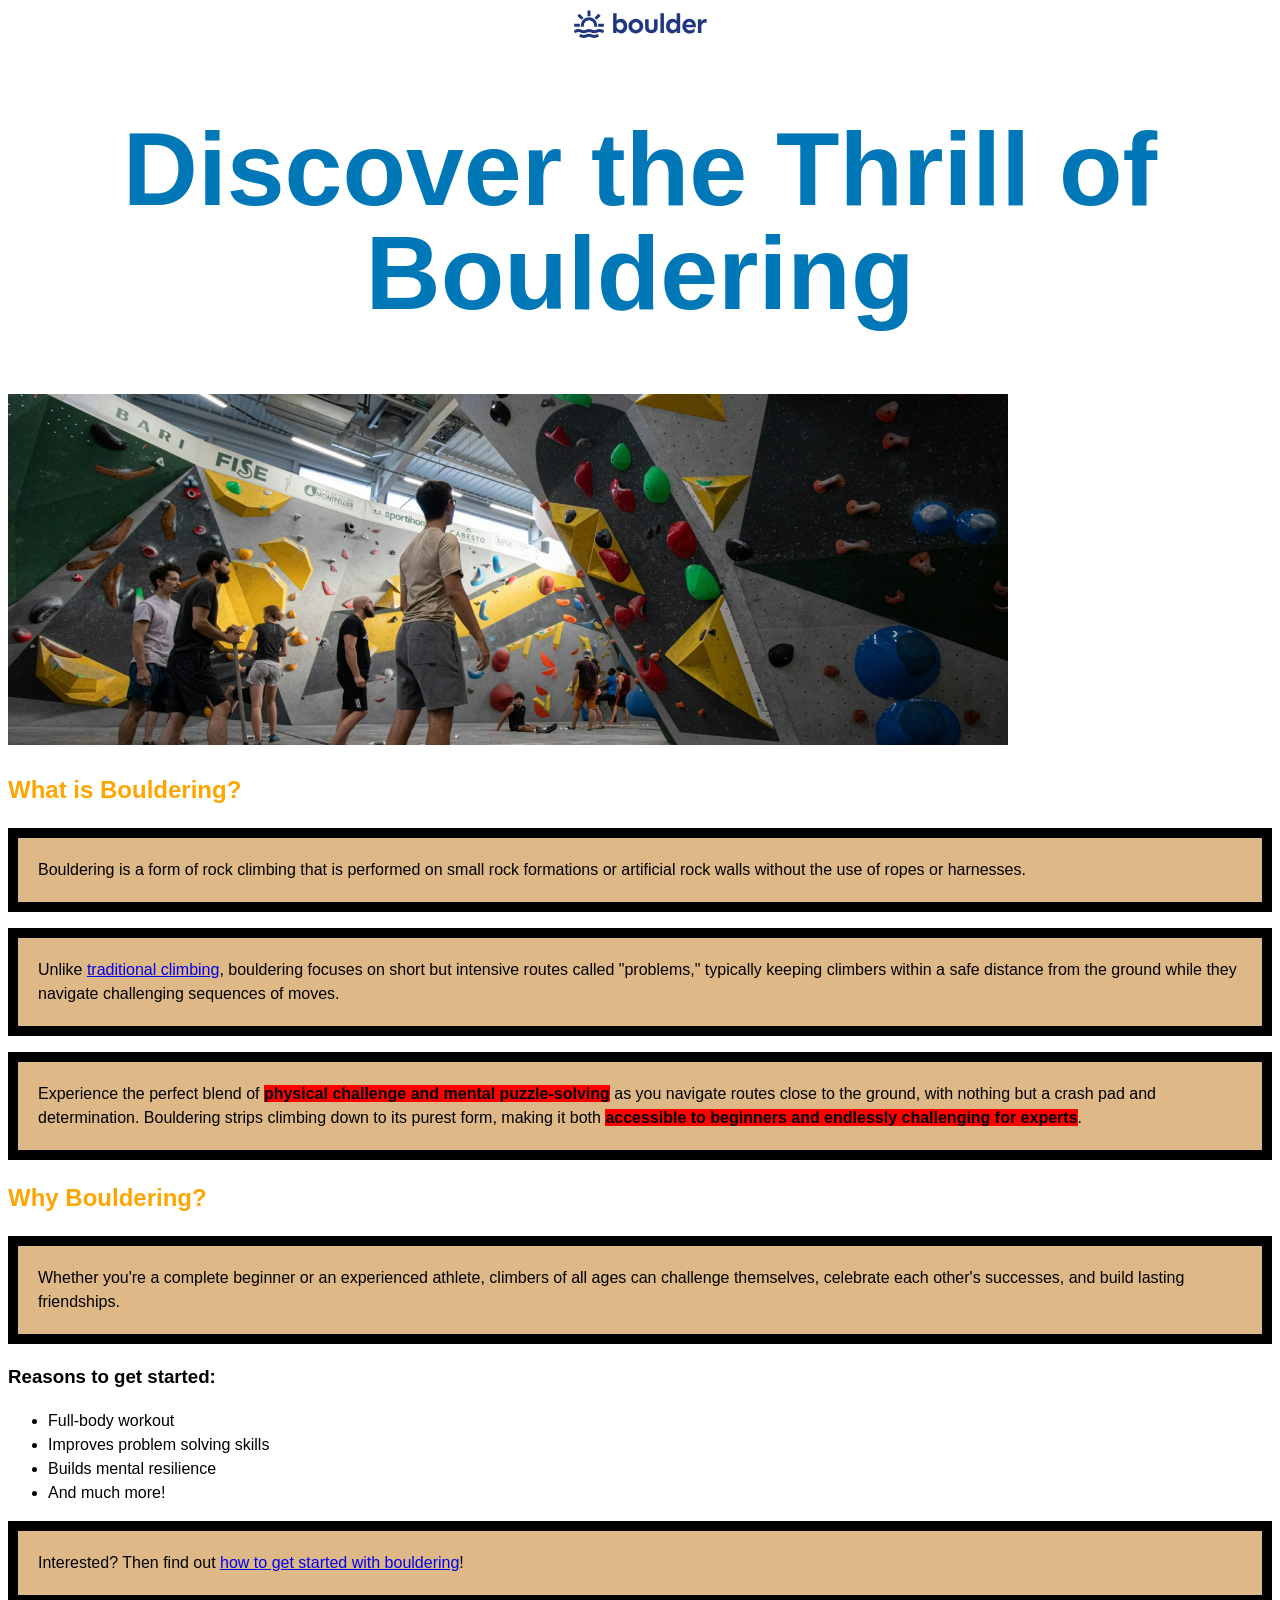
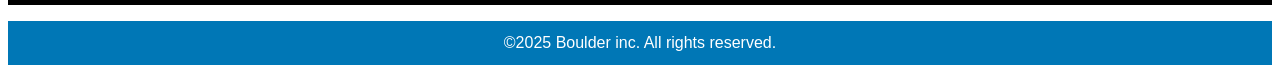
<file: index.html>
<!DOCTYPE html>
<html lang="en">
<head>
    <meta charset="UTF-8">
    <meta name="viewport" content="width=device-width, initial-scale=1.0">
    <title>Thrill of Bouldering</title>
    <link a href="style.css" rel="stylesheet">
</head>
<body>
    <header>
        <!-- logo here -->
         <img src="images/logo.svg">
         
    </header>
        <h1>Discover the Thrill of Bouldering</h1>

        <img src="images/bouldering-gym.jpg">

        <h2>What is Bouldering?</h2>

        <p>Bouldering is a form of rock climbing that is performed on small rock formations or artificial rock walls without the use of ropes or harnesses.</p> 

        <p>Unlike <a href="https://en.wikipedia.org/wiki/Traditional_climbing"> traditional climbing</a>, bouldering focuses on short but intensive routes called "problems," typically keeping climbers within a safe distance from the ground while they navigate challenging sequences of moves.</p>

        <p>Experience the perfect blend of <strong>physical challenge and mental puzzle-solving</strong> as you navigate routes close to the ground, with nothing but a crash pad and determination. Bouldering strips climbing down to its purest form, making it both <strong>accessible to beginners and endlessly challenging for experts</strong>.</p>

        <h2>Why Bouldering?</h2>

        <p>Whether you're a complete beginner or an experienced athlete, climbers of all ages can challenge themselves, celebrate each other's successes, and build lasting friendships.</p>

        <h3>Reasons to get started:</h3>

        <ul>
            <li>Full-body workout</li>
            <li>Improves problem solving skills</li>
            <li>Builds mental resilience</li>
            <li>And much more!</li>
        </ul>   
            <p>Interested? Then find out <a href="getting-started.html"> how to get started with bouldering</a>!</p>

     <footer>©2025 Boulder inc. All rights reserved.

     </footer>

    
</body>
</html>
</file>
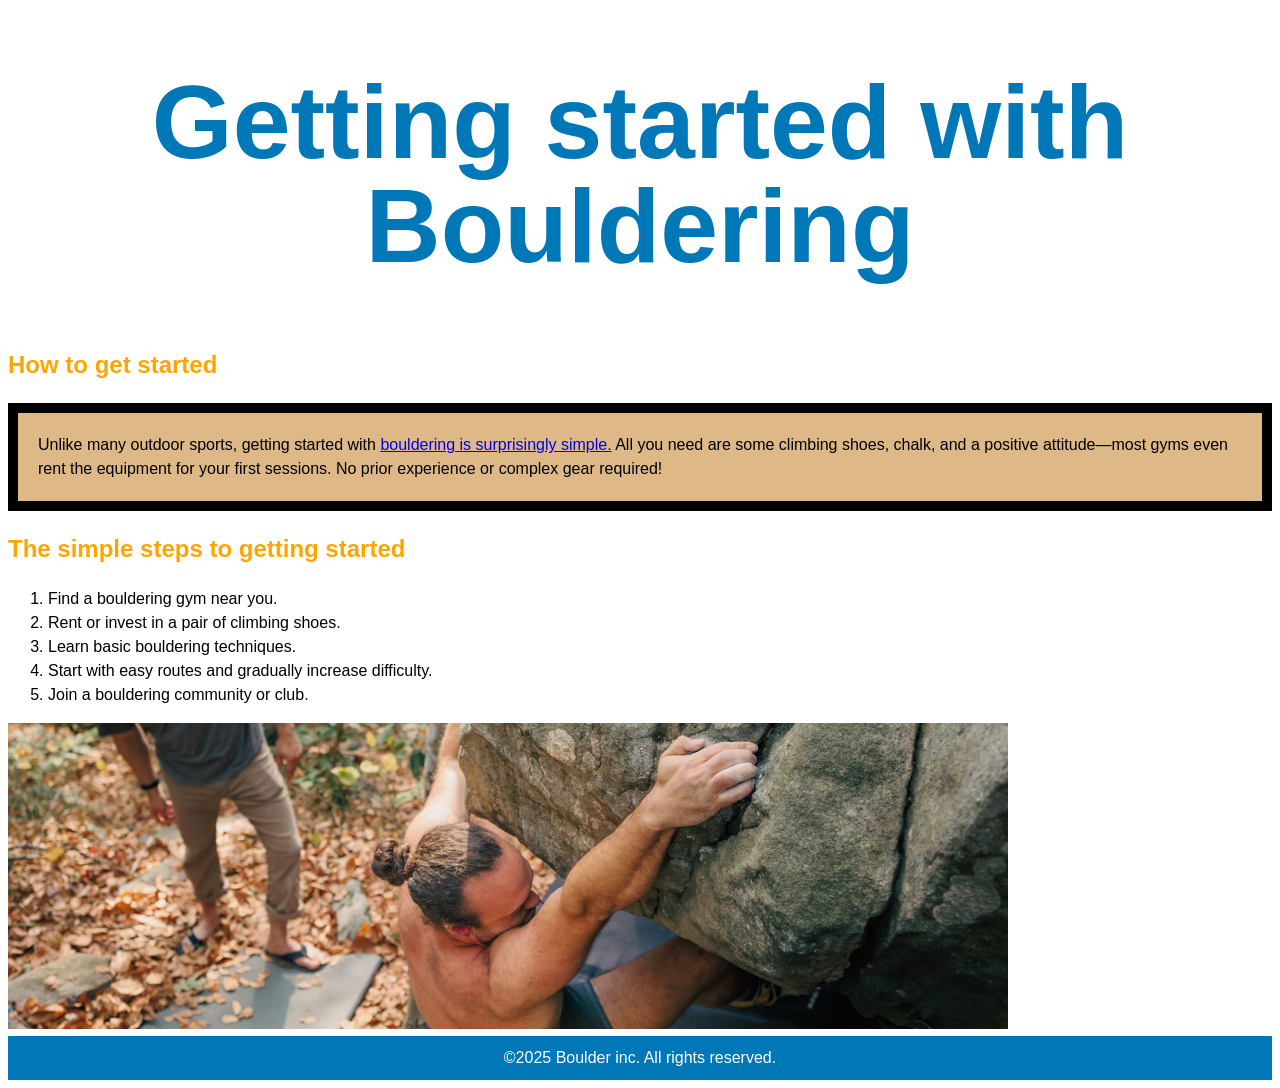
<file: getting-started.html>
<!DOCTYPE html>
<html lang="en">
<head>
    <meta charset="UTF-8">
    <meta name="viewport" content="width=device-width, initial-scale=1.0">
    <title>Getting Started with Bouldering</title>
    <link a href="style.css" rel="stylesheet">
</head>
<body>
    <h1>Getting started with Bouldering</h1>

    <h2>How to get started</h2>

    <p>Unlike many outdoor sports, getting started with <a href="index.html"> bouldering is surprisingly simple.</a> All you need are some climbing shoes, chalk, and a positive attitude—most gyms even rent the equipment for your first sessions. No prior experience or complex gear required!</p>

    <h2>The simple steps to getting started</h2>

    <ol>
        <li>Find a bouldering gym near you.</li>
        <li>Rent or invest in a pair of climbing shoes.</li>
        <li>Learn basic bouldering techniques.</li>
        <li>Start with easy routes and gradually increase difficulty.</li>
        <li>Join a bouldering community or club.</li>
    </ol>
    <img src="images/getting-started-outdoors.jpg">
    <footer>
©2025 Boulder inc. All rights reserved.
    </footer>
</body>
</html>
</file>
<file: style.css>
body {
    font-family: sans-serif;
    font-size: 1rem;
    line-height: 1.5;
}
header {
    text-align: center;
}

h1 {
    font-size: 6.5rem;
    line-height: 1;
    text-align: center;
    color: #0077B6;
}
h2 {
    color: orange;
}
p {
    background-color: burlywood;
    padding: 20px;
    border-style: solid;
    border-color: black;
    border-width: 10px;
}
strong {
    background-color: red;
}
footer {
    color: #fff;
    text-align: center;
    padding: 10px;
    background-color: #0077B6;
}
</file>
